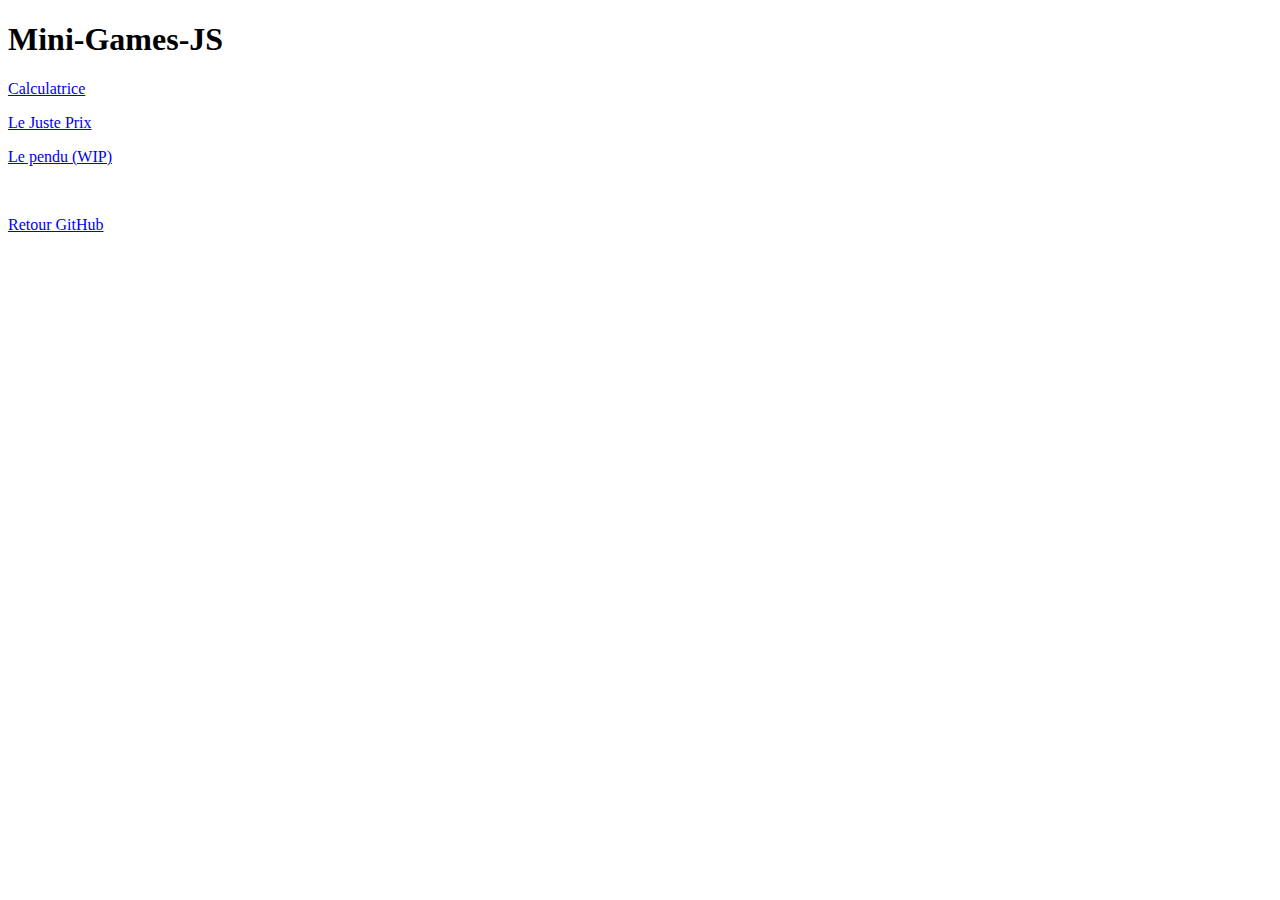
<file: index.html>
<!DOCTYPE html>
<html lang="en">
<head>
    <meta charset="UTF-8">
    <meta http-equiv="X-UA-Compatible" content="IE=edge">
    <meta name="viewport" content="width=device-width, initial-scale=1.0">
    <title>Document</title>
</head>
<body>
    <h1>Mini-Games-JS</h1>
    <p>
        <a href="calculette/index.html">Calculatrice</a>
    </p>
    <p>
        <a href="LeJustePrix/index.html">Le Juste Prix</a>
    </p>
    <p>
        <a href="Pendu/index.html">Le pendu (WIP)</a>
    </p>
    <br>
    <p>
        <a href="https://github.com/PierreJ5">Retour GitHub</a>
    </p>
</body>
</html>
</file>
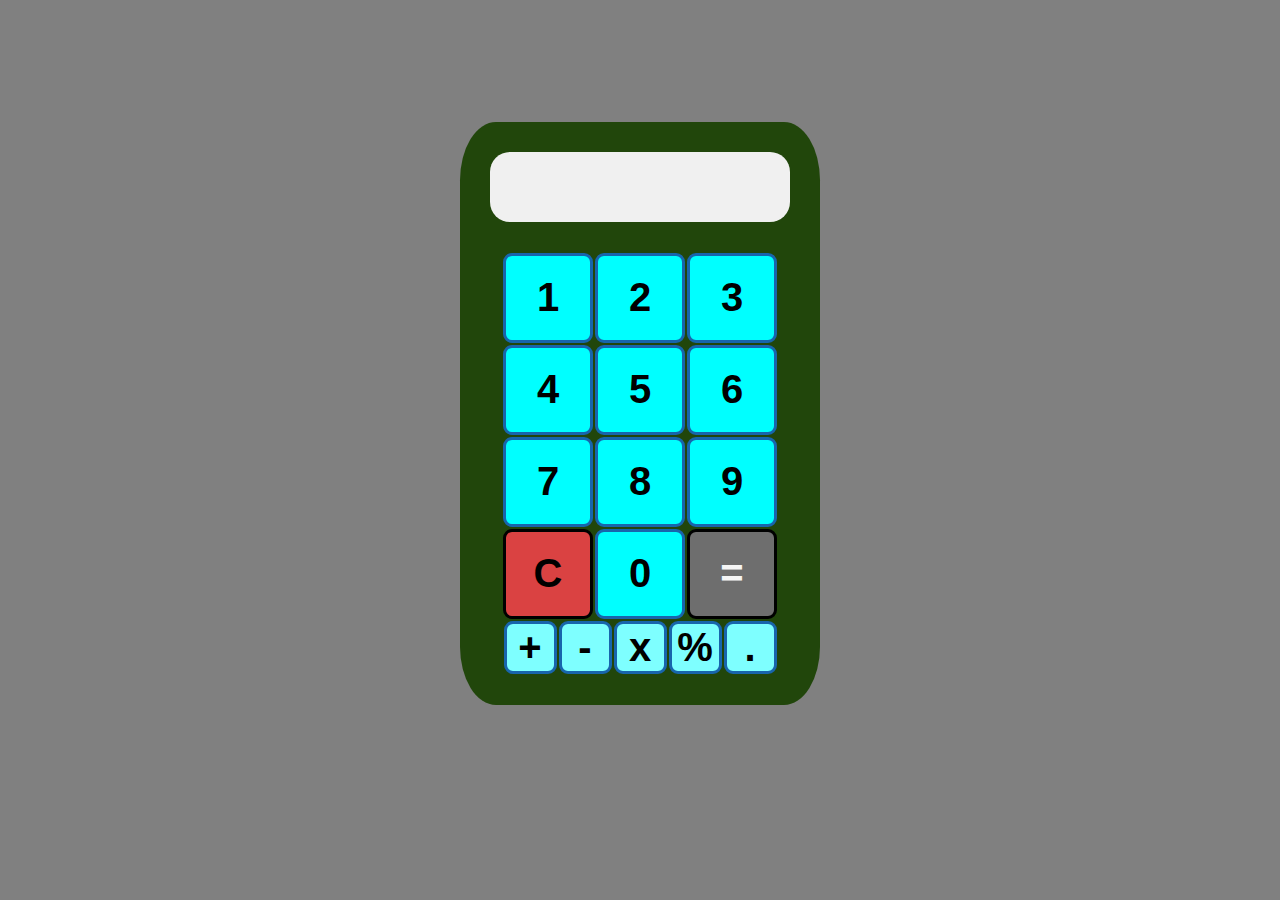
<file: calculette/index.html>
<!DOCTYPE html>
<html lang="fr">
<head>
    <meta charset="UTF-8">
    <meta http-equiv="X-UA-Compatible" content="IE=edge">
    <meta name="viewport" content="width=device-width, initial-scale=1.0">
    <link href="style.css" rel="stylesheet">
    <title>Calculatrice</title>
</head>
<body>
    <div class="forced">
        <div class="LCD"><p id="textArea"></p></div>
        <button class="button" id="btn1" value="1">1</button>
        <button class="button" id="btn2" value="2">2</button>
        <button class="button" id="btn3" value="3">3</button>
        <button class="button" id="btn4" value="4">4</button>
        <button class="button" id="btn5" value="5">5</button>
        <button class="button" id="btn6" value="6">6</button>
        <button class="button" id="btn7" value="7">7</button>
        <button class="button" id="btn8" value="8">8</button>
        <button class="button" id="btn9" value="9">9</button>
        <button class="button cee" id="btnC" value="C">C</button>
        <button class="button" id="btn0" value="0">0</button>
        <button class="button equal" id="btn=" value="=">=</button>

        <button class="buttonUi button" id="btn+" value="+">+</button>
        <button class="buttonUi button" id="btn-" value="-">-</button>
        <button class="buttonUi button" id="btnX" value="x">x</button>
        <button class="buttonUi button" id="btn%" value="%">%</button>
        <button class="buttonUi button" id="btnDot" value=".">.</button>


    </div>

    <script src="script.js"></script>
</body>
</html>
</file>
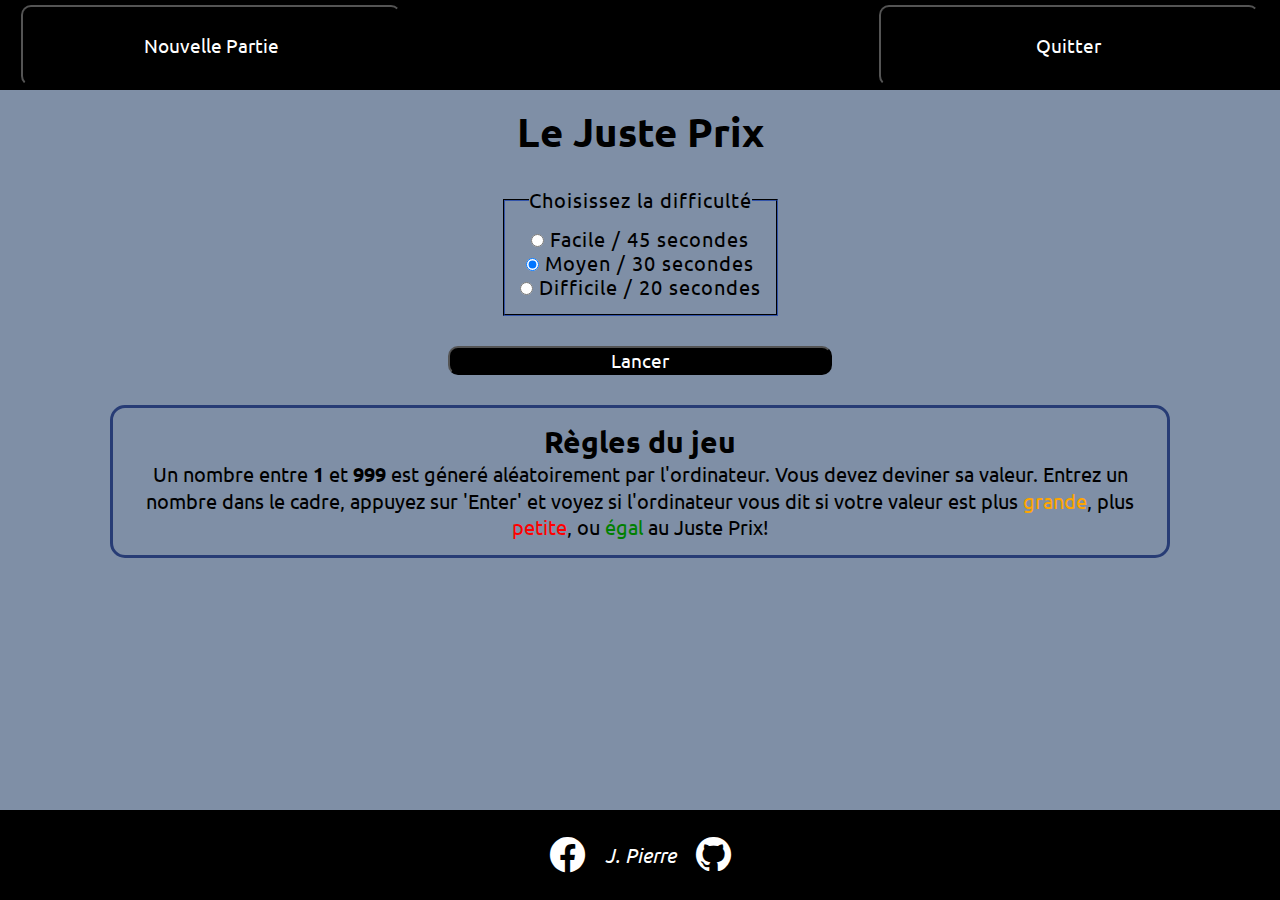
<file: LeJustePrix/index.html>
<!DOCTYPE html>
<html lang="fr">
<head>
    <meta charset="UTF-8">
    <meta http-equiv="X-UA-Compatible" content="IE=edge">
    <meta name="viewport" content="width=device-width, initial-scale=1.0">
    <link href="./style.css" rel="stylesheet">
    <link rel="stylesheet" href="https://cdn.jsdelivr.net/npm/bootstrap-icons@1.10.2/font/bootstrap-icons.css">

    <link rel="preconnect" href="https://fonts.googleapis.com">
    <link rel="preconnect" href="https://fonts.gstatic.com" crossorigin>
    <link href="https://fonts.googleapis.com/css2?family=Ubuntu&display=swap" rel="stylesheet">
    <title>le Juste Prix</title>
</head>
<body> 
    
    <header>
        <section>
            <button class="headerbtn" id="newGameBtn">Nouvelle Partie</button>
         </section>
         <section>
            <p id="compteurGame"></p>
        </section>
        <section>
            <button class="headerbtn" id="exit">Quitter</button>
        </section>
    </header>
    
    <div id="container">
        <main>
            <div id="gameDisplay" style="display: none;">
                <h2>Devinez le Juste Prix!</h2>
                <div id="outputGame">

                </div>
                <div>
                    <input id="inputGame">
                    <br>
                    <button id="checkButton" class="blackbtn">Valider</button>
                </div>
            </div>

            <div id="newGameDisplay" style="display: flex;">
                <h1>Le Juste Prix</h1>
                <fieldset>
                    <legend>Choisissez la difficulté</legend>

                    <div>
                        <input type="radio" id="facile" name="difficulté" value="facile"
                        data-time="45">
                        <label for="facile">Facile / 45 secondes</label>
                    </div>
                    <div>
                        <input type="radio" id="moyen" name="difficulté" value="moyen" checked
                        data-time="30">
                        <label for="moyen">Moyen / 30 secondes</label>
                    </div>
                    <div>
                        <input type="radio" id="difficile" name="difficulté" value="difficile"
                        data-time="20">
                        <label for="difficile">Difficile / 20 secondes</label>
                    </div>
                </fieldset>
                <button id="runGameBtn" class="blackbtn">Lancer</button>

                <div class="rules">
                    <h2>Règles du jeu</h2>
                    <p>Un nombre entre <strong>1</strong> et <strong>999</strong> est géneré aléatoirement par l'ordinateur. Vous devez deviner sa valeur.
                        Entrez un nombre dans le cadre, appuyez sur 'Enter' et voyez si l'ordinateur vous dit si votre valeur
                        est plus <span class="yellow">grande</span>, plus <span class="red">petite</span>, ou <span class="green">égal</span> au Juste Prix!
                    </p>
                </div>

            </div>
        </main>

    </div>
    <footer>
        <a href="https://www.facebook.com/" target="_blank"><i class="bi bi-facebook"></i></a>
        <cite>J. Pierre</cite>
        <a href="https://github.com/Mltss" target="_blank"><i class="bi bi-github"></i></a>
    </footer>
    
    <script src="https://cdnjs.cloudflare.com/ajax/libs/jquery/3.6.1/jquery.min.js"></script>
    <script src="./main.js"></script>
</body>
</html>
</file>
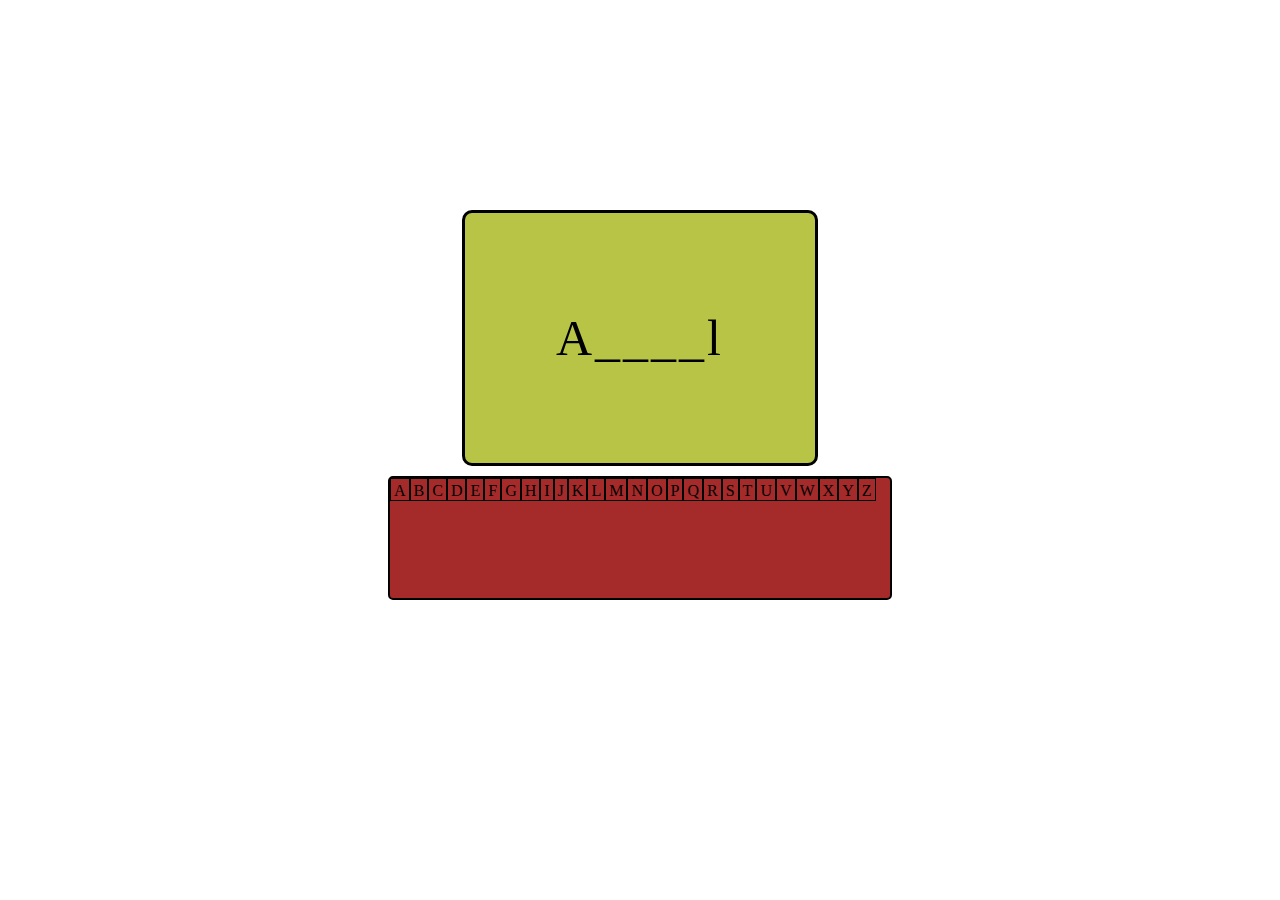
<file: Pendu/index.html>
<!DOCTYPE html>
<html lang="en">
<head>
    <meta charset="UTF-8">
    <meta http-equiv="X-UA-Compatible" content="IE=edge">
    <meta name="viewport" content="width=device-width, initial-scale=1.0">
    <link href="./style.css" rel="stylesheet">
    <title>Pendu</title>
</head>
<body>
    <main>
        <div id="textArea"></div>
    </main>
    <section class="keyboard">
        <div type="button" class="btn" data-value="A">A</div>
        <div type="button" class="btn" data-value="B">B</div>
        <div type="button" class="btn" data-value="C">C</div>
        <div type="button" class="btn" data-value="D">D</div>
        <div type="button" class="btn" data-value="E">E</div>
        <div type="button" class="btn" data-value="F">F</div>
        <div type="button" class="btn" data-value="G">G</div>
        <div type="button" class="btn" data-value="H">H</div>
        <div type="button" class="btn" data-value="I">I</div>
        <div type="button" class="btn" data-value="J">J</div>
        <div type="button" class="btn" data-value="K">K</div>
        <div type="button" class="btn" data-value="L">L</div>
        <div type="button" class="btn" data-value="M">M</div>
        <div type="button" class="btn" data-value="N">N</div>
        <div type="button" class="btn" data-value="O">O</div>
        <div type="button" class="btn" data-value="P">P</div>
        <div type="button" class="btn" data-value="Q">Q</div>
        <div type="button" class="btn" data-value="R">R</div>
        <div type="button" class="btn" data-value="S">S</div>
        <div type="button" class="btn" data-value="T">T</div>
        <div type="button" class="btn" data-value="U">U</div>
        <div type="button" class="btn" data-value="V">V</div>
        <div type="button" class="btn" data-value="W">W</div>
        <div type="button" class="btn" data-value="X">X</div>
        <div type="button" class="btn" data-value="Y">Y</div>
        <div type="button" class="btn" data-value="Z">Z</div>

    </section>

    <script src="./script.js"></script>
</body>
</html>
</file>
<file: calculette/style.css>
body {
    height: 90vh;
    display: flex;
    justify-content: center;
    align-items: center;
    background-color: grey;
}
.buttonUi {
    min-height: 53px !important;
    min-width: 53px !important;
    max-width: 53px !important;
    max-height: 53px !important;
    background: rgb(126, 255, 255) !important;
}
.button {
    background: aqua;
    max-width: 90px;
    max-height: 90px;
    min-width: 90px;
    min-height: 90px;
    display: flex;
    justify-content: center;
    align-items: center;
    font-size: 40px;
    font-weight: bold;
    border: 3px solid rgb(24, 101, 172);
    margin: 1px;
    border-radius: 9px;
}
.button:hover {
    background-color: rgb(20, 228, 255);
    border: 3px solid rgb(5, 39, 71);
}
.forced {
    display: flex;
    justify-content: center;
    align-items: center;
    background-color: rgb(33, 70, 11);
    min-height: 100px;
    max-width: 300px;
    min-width: 290px;
    flex-wrap: wrap;
    padding: 30px;
    border-radius: 10%;
}

.LCD {
    width: 100%;
    height: 70px;
    background-color: rgb(240, 240, 240);
    margin-bottom: 30px;
    border-radius: 20px;
    display: flex;
    justify-content: center;
    align-items: center;
    font-weight: 700;
    font-size:xx-large;
    letter-spacing: 2px;
}

.cee {
    background-color: rgb(218, 66, 66) !important;
    border-color: black !important;
}
.cee:hover, .equal:hover {
    border-color: rgb(146, 143, 143) !important;
}

.equal {
    background-color: rgb(110, 110, 110) !important;
    border-color: black !important;
    color: whitesmoke;
}
</file>
<file: LeJustePrix/style.css>
@import url('https://fonts.googleapis.com/css2?family=Ubuntu&display=swap');

palette {
color: #487eb0;
color: #40739e;
color: #273c75;
color: #192a56;
color: #718093;
color: #7f8fa6;
color: #353b48;
color: #2f3640;
}

/***************************/

* {
    margin: 0;
    padding: 0;
    font-family: 'Ubuntu', sans-serif;
}

html, body {
    height: 100vh;
}

body {
    font-size: 20px;
}

#container { /*Mise en page background*/
    background-color: #7f8fa6;
    width: 100%;
    height: 80%;
}

/* HEADER */

header {
    background-color: black;
    color: white;
    height: 10%;
    width: 100%;
    display: flex;
    justify-content: space-between;
    align-items: center;
}

.headerbtn {
    background-color: black;
    color: white;
    font-size: 1.2rem;
    width: 90%;
    height: 90%;
    border-radius: 10px;
    transition-duration: 300ms ;
}

.headerbtn:hover {
    background-color: #487eb0;
}

header section {
    display: flex;
    justify-content: center;
    align-items: center;
    width: 33%;
    height: 100%;
    text-align: center;
}

#compteurGame {
    font-size: 2.5rem;
    letter-spacing: 3px;
}

/*CONTENU*/

main {
    height: 100%;
    text-align: center;
}

.blackbtn {
    background-color: black;
    color: white;
    font-size: 1.2rem;
    width: 30%;
    height: auto;
    border-radius: 10px;
    transition-duration: 300ms ;
}

.blackbtn:hover {
    background-color: #487eb0;
}

#gameDisplay {
    height: 70%;
    display: flex;
    flex-direction: column;
    justify-content: space-around;
    align-items: center;
}

#newGameDisplay {
    display: flex;
    flex-direction: column;
    justify-content: space-between;
    align-items: center;
}

h1 {
    margin-top: 15px;
    margin-bottom: 30px;
}

h2 {
    font-size: 1.5em;
}

fieldset {
    border-color: #192a56;
    margin-bottom: 30px;
    letter-spacing: 1px;
    padding: 15px;
    line-height: 120%;
}

#inputGame {
    text-align: center;
    font-size: 2rem;
    width: 50%;
    margin-top: 3rem;
    margin-bottom: 1rem;
}

.rules {
    margin-top: 30px;
    padding: 15px;
    width: 80%;
    border-width: 3px;
    border-radius: 15px;
    border-style: solid;
    border-color: #273c75;
    
}

/* FOOTER */

footer {
    background-color: black;
    color: white;
    height: 10%;
    width: 100%;
    position: absolute;
    bottom: 0;
    display: flex;
    justify-content: center;
    align-items: center;
}

footer a {
    font-size: 35px;
    padding: 0 20px 0 20px;
    color: white;
    transition-duration: 300ms;
}

footer a:hover {
    color: #487eb0;
}

.yellow {
    color: orange;
}

.red {
    color: red;
}

.green {
    color: green;
}
</file>
<file: Pendu/style.css>
body, html {
    margin: 0;
    padding: 0;
}
body {
    width: 100%;
    height: 90vh;
    display: flex;
    flex-direction: column;
    justify-content: center;
    align-items: center;
}
main {
    background-color: rgb(183, 196, 70);
    border: 3px solid black;
    border-radius: 10px;
    height: 250px;
    width: 350px;
    display: flex;
    flex-direction: column;
    justify-content: space-around;
    align-items: center;
}
#textArea {
    font-size: 50px;
    letter-spacing: 3px;
}
#userInput {
    width: 40px;
    height: 50px;
    font-size: 40px;
    text-align: center;
    box-sizing: border-box;
    border: 2px solid black;
    padding: 5px;
    border-radius: 5px;
    outline: none;
}
.keyboard {
    margin-top: 10px;
    width: 500px;
    height: 120px;
    background-color: brown;
    border: 2px solid black;
    border-radius: 5px;
    display: flex;

}
.btn {
    cursor: pointer;
    padding: 3px;
    height: 15px;
    border: 1px solid black;
}
</file>
